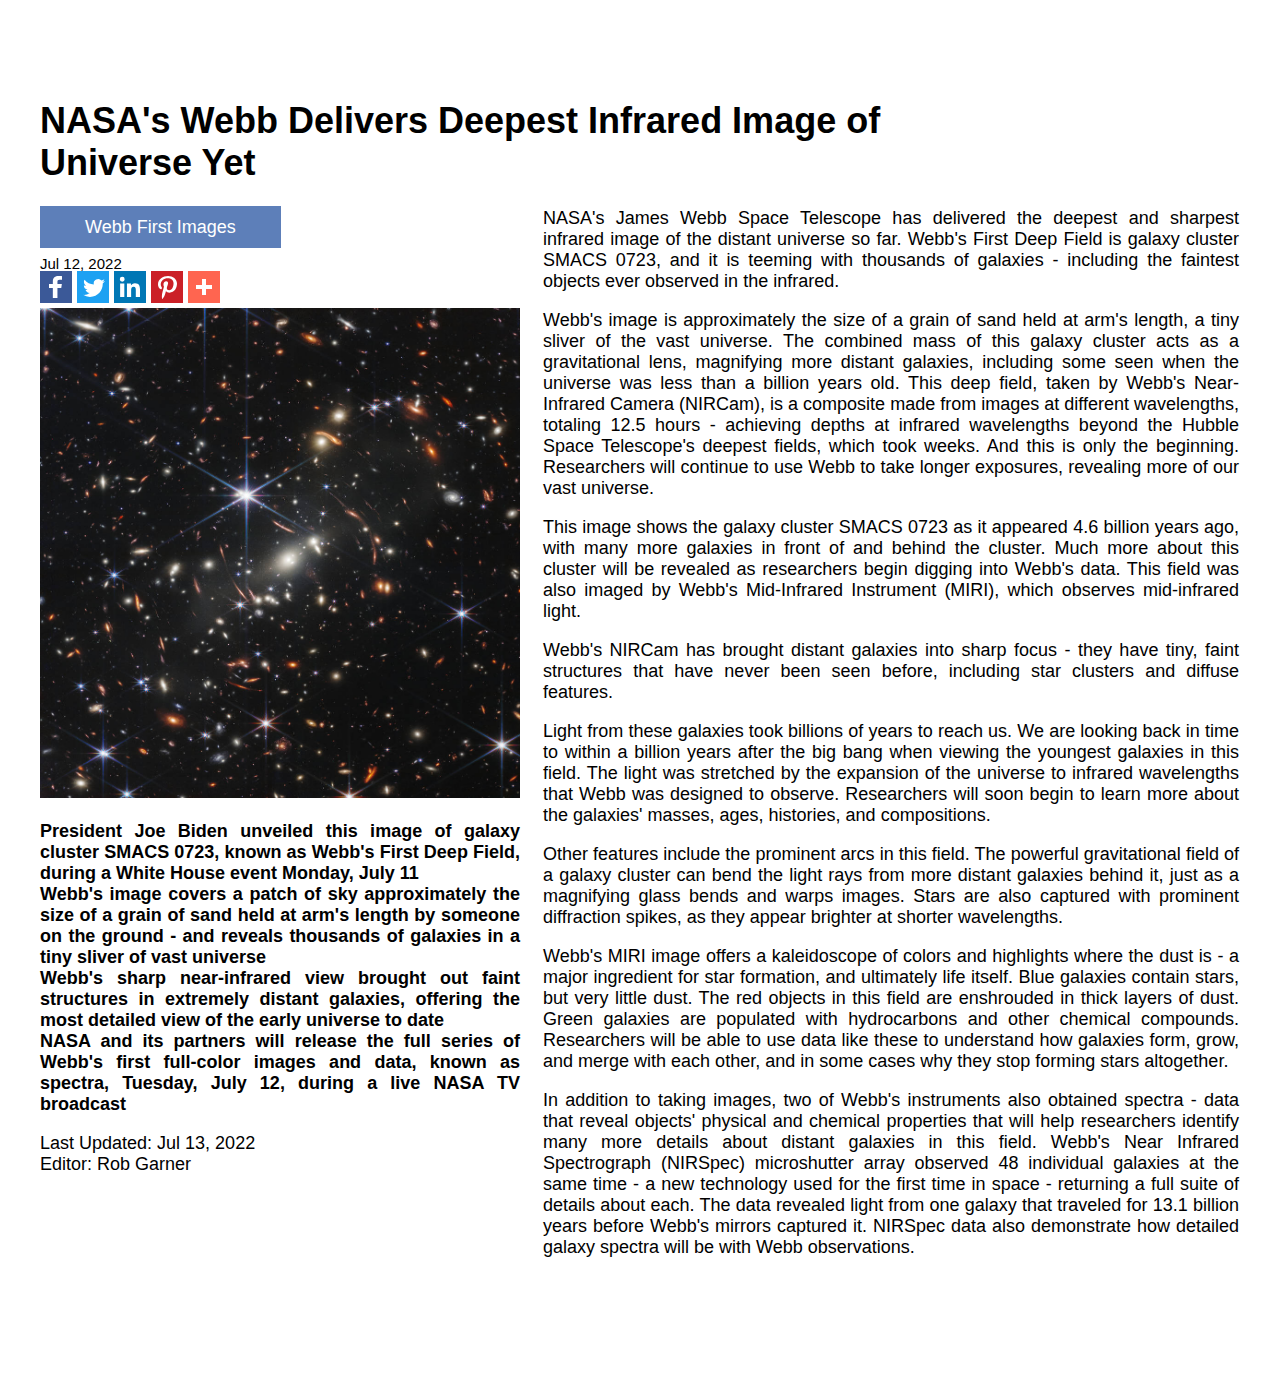
<file: index.html>
<!DOCTYPE html>
<html>
    <head>
        <meta charset="UTF-8">
        <title>NASA's Webb Delivers Deepest Infrared Image of Universe Yet</title>
        <link rel="stylesheet" href="style.css">
    </head>

<body>
    <div id="content" class="container">
    <h1>NASA's Webb Delivers Deepest Infrared Image of <br> Universe Yet</h1>

    <div class="col-left">

        <a href="#" class="link-category">Webb First Images</a>
        <br>

        <time datetime="2022-07-12"> <sub>Jul 12, 2022</sub> </time>
        <div>
            
            <a href="facebook" class="facebook">
                <svg xmlns="http://www.w3.org/2000/svg" xmlns:xlink="http://www.w3.org/1999/xlink" viewBox="0 0 32 32" version="1.1" role="img" aria-labelledby="at-svg-facebook-1" title="Facebook" alt="Facebook" class="at-icon at-icon-facebook" style="width: 32px; height: 32px;"><title id="at-svg-facebook-1">Facebook</title><g><path d="M22 5.16c-.406-.054-1.806-.16-3.43-.16-3.4 0-5.733 1.825-5.733 5.17v2.882H9v3.913h3.837V27h4.604V16.965h3.823l.587-3.913h-4.41v-2.5c0-1.123.347-1.903 2.198-1.903H22V5.16z" fill-rule="evenodd"></path></g></svg></a>

            <a href="#twitter" class="twitter">
                <svg xmlns="http://www.w3.org/2000/svg" xmlns:xlink="http://www.w3.org/1999/xlink" viewBox="0 0 32 32" version="1.1" role="img" aria-labelledby="at-svg-twitter-2" title="Twitter" alt="Twitter" class="at-icon at-icon-twitter" style="width: 32px; height: 32px;"><title id="at-svg-twitter-2">Twitter</title><g><path d="M27.996 10.116c-.81.36-1.68.602-2.592.71a4.526 4.526 0 0 0 1.984-2.496 9.037 9.037 0 0 1-2.866 1.095 4.513 4.513 0 0 0-7.69 4.116 12.81 12.81 0 0 1-9.3-4.715 4.49 4.49 0 0 0-.612 2.27 4.51 4.51 0 0 0 2.008 3.755 4.495 4.495 0 0 1-2.044-.564v.057a4.515 4.515 0 0 0 3.62 4.425 4.52 4.52 0 0 1-2.04.077 4.517 4.517 0 0 0 4.217 3.134 9.055 9.055 0 0 1-5.604 1.93A9.18 9.18 0 0 1 6 23.85a12.773 12.773 0 0 0 6.918 2.027c8.3 0 12.84-6.876 12.84-12.84 0-.195-.005-.39-.014-.583a9.172 9.172 0 0 0 2.252-2.336" fill-rule="evenodd"></path></g></svg></a>

            <a href="#linkedin" class="linkedin">
                <svg xmlns="http://www.w3.org/2000/svg" xmlns:xlink="http://www.w3.org/1999/xlink" viewBox="0 0 32 32" version="1.1" role="img" aria-labelledby="at-svg-linkedin-3" title="LinkedIn" alt="LinkedIn" class="at-icon at-icon-linkedin" style="width: 32px; height: 32px;"><title id="at-svg-linkedin-3">LinkedIn</title><g><path d="M26 25.963h-4.185v-6.55c0-1.56-.027-3.57-2.175-3.57-2.18 0-2.51 1.7-2.51 3.46v6.66h-4.182V12.495h4.012v1.84h.058c.558-1.058 1.924-2.174 3.96-2.174 4.24 0 5.022 2.79 5.022 6.417v7.386zM8.23 10.655a2.426 2.426 0 0 1 0-4.855 2.427 2.427 0 0 1 0 4.855zm-2.098 1.84h4.19v13.468h-4.19V12.495z" fill-rule="evenodd"></path></g></svg></a>

            <a href="#pinterest" class="pinterest">
                <svg xmlns="http://www.w3.org/2000/svg" xmlns:xlink="http://www.w3.org/1999/xlink" viewBox="0 0 32 32" version="1.1" role="img" aria-labelledby="at-svg-pinterest_share-4" title="Pinterest" alt="Pinterest" class="at-icon at-icon-pinterest_share" style="width: 32px; height: 32px;"><title id="at-svg-pinterest_share-4">Pinterest</title><g><path d="M7 13.252c0 1.81.772 4.45 2.895 5.045.074.014.178.04.252.04.49 0 .772-1.27.772-1.63 0-.428-1.174-1.34-1.174-3.123 0-3.705 3.028-6.33 6.947-6.33 3.37 0 5.863 1.782 5.863 5.058 0 2.446-1.054 7.035-4.468 7.035-1.232 0-2.286-.83-2.286-2.018 0-1.742 1.307-3.43 1.307-5.225 0-1.092-.67-1.977-1.916-1.977-1.692 0-2.732 1.77-2.732 3.165 0 .774.104 1.63.476 2.336-.683 2.736-2.08 6.814-2.08 9.633 0 .87.135 1.728.224 2.6l.134.137.207-.07c2.494-3.178 2.405-3.8 3.533-7.96.61 1.077 2.182 1.658 3.43 1.658 5.254 0 7.614-4.77 7.614-9.067C26 7.987 21.755 5 17.094 5 12.017 5 7 8.15 7 13.252z" fill-rule="evenodd"></path></g></svg></a>

            <a href="#email" class="email">
                <svg xmlns="http://www.w3.org/2000/svg" xmlns:xlink="http://www.w3.org/1999/xlink" viewBox="0 0 32 32" version="1.1" role="img" aria-labelledby="at-svg-addthis-5" title="More" alt="More" class="at-icon at-icon-addthis" style="width: 32px; height: 32px;"><title id="at-svg-addthis-5">AddThis</title><g><path d="M18 14V8h-4v6H8v4h6v6h4v-6h6v-4h-6z" fill-rule="evenodd"></path></g></svg></a>
        </div>
        <img src="imag.jpg" alt="Infrared Image">

        <p>
        <strong>
            
            President Joe Biden unveiled this image of galaxy cluster SMACS 0723, known as Webb's First Deep Field, during a White House event Monday, July 11 <br>
            Webb's image covers a patch of sky approximately the size of a grain of sand held at arm's length by someone on the ground - and reveals thousands of galaxies in a tiny sliver of vast universe <br>
            Webb's sharp near-infrared view brought out faint structures in extremely distant galaxies, offering the most detailed view of the early universe to date <br>
            NASA and its partners will release the full series of Webb's first full-color images and data, known as spectra, Tuesday, July 12, during a live NASA TV broadcast </strong>
        </p>

        <p>Last Updated: Jul 13, 2022 <br>
            Editor: Rob Garner</p>
        </div>
        
        <div class="col-right">
            <p>NASA's James Webb Space Telescope has delivered the deepest and sharpest infrared image of the distant universe so far. Webb's First Deep Field is galaxy cluster SMACS 0723, and it is teeming with thousands of galaxies - including the faintest objects ever observed in the infrared.</p>
        
            <p>Webb's image is approximately the size of a grain of sand held at arm's length, a tiny sliver of the vast universe. The combined mass of this galaxy cluster acts as a gravitational lens, magnifying more distant galaxies, including some seen when the universe was less than a billion years old. This deep field, taken by Webb's Near-Infrared Camera (NIRCam), is a composite made from images at different wavelengths, totaling 12.5 hours - achieving depths at infrared wavelengths beyond the Hubble Space Telescope's deepest fields, which took weeks. And this is only the beginning. Researchers will continue to use Webb to take longer exposures, revealing more of our vast universe.</p>

            <p>This image shows the galaxy cluster SMACS 0723 as it appeared 4.6 billion years ago, with many more galaxies in front of and behind the cluster. Much more about this cluster will be revealed as researchers begin digging into Webb's data. This field was also imaged by Webb's Mid-Infrared Instrument (MIRI), which observes mid-infrared light.</p>

            <p>Webb's NIRCam has brought distant galaxies into sharp focus - they have tiny, faint structures that have never been seen before, including star clusters and diffuse features.</p>
        
            <p>Light from these galaxies took billions of years to reach us. We are looking back in time to within a billion years after the big bang when viewing the youngest galaxies in this field. The light was stretched by the expansion of the universe to infrared wavelengths that Webb was designed to observe. Researchers will soon begin to learn more about the galaxies' masses, ages, histories, and compositions.</p>

            <p>Other features include the prominent arcs in this field. The powerful gravitational field of a galaxy cluster can bend the light rays from more distant galaxies behind it, just as a magnifying glass bends and warps images. Stars are also captured with prominent diffraction spikes, as they appear brighter at shorter wavelengths.</p>

            <p>Webb's MIRI image offers a kaleidoscope of colors and highlights where the dust is - a major ingredient for star formation, and ultimately life itself. Blue galaxies contain stars, but very little dust. The red objects in this field are enshrouded in thick layers of dust. Green galaxies are populated with hydrocarbons and other chemical compounds. Researchers will be able to use data like these to understand how galaxies form, grow, and merge with each other, and in some cases why they stop forming stars altogether.</p>

            <p>In addition to taking images, two of Webb's instruments also obtained spectra - data that reveal objects' physical and chemical properties that will help researchers identify many more details about distant galaxies in this field. Webb's Near Infrared Spectrograph (NIRSpec) microshutter array observed 48 individual galaxies at the same time - a new technology used for the first time in space - returning a full suite of details about each. The data revealed light from one galaxy that traveled for 13.1 billion years before Webb's mirrors captured it. NIRSpec data also demonstrate how detailed galaxy spectra will be with Webb observations.</p>
        </div>
</div>


</body>
</html>
</file>
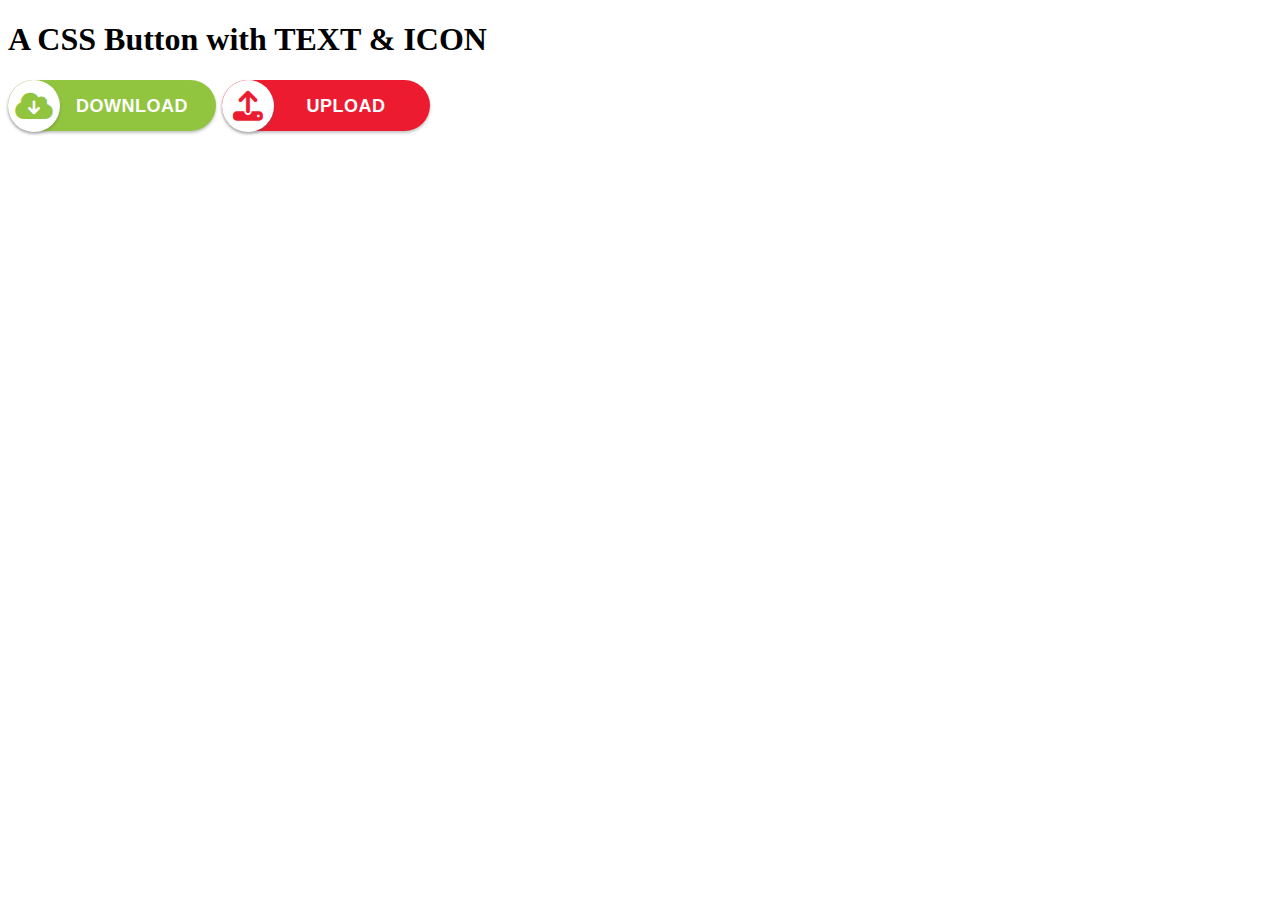
<file: button.html>
<!DOCTYPE html>
<html lang="en">
<head>
    <meta charset="UTF-8">
    <link rel="stylesheet" href="https://cdnjs.cloudflare.com/ajax/libs/font-awesome/6.1.1/css/all.min.css">
    <title>A CSS Button with TEXt & ICON</title>
    <style>
        .btn-wrapper {
            /* border: 1px solid black; */
            height: 51px;
            width: 210px;
            display: inline-block;
        }

        .btn-wrapper2 { 
        /* border: 1px solid black; */
        height: 43px;
        width: 168px; 
        display: inline-block;
    }

        .btn {
            display: inline-block;
            width: 208px;
            height: 51px;
            border-radius: 26px;
            text-decoration: none;
            font-family: Arial;
            text-transform: uppercase;
            font-weight: bold;
            font-size: 18px;
            line-height: 52px;
            box-shadow: 0 2px 3px #55555557;
        }

        .btn-download {
            background-color: #91c53f;
            color: white;
        }

        .btn i {
            width: 52px;
            height: 52px;
            /* transform: translateY(-16px); */
            border-radius: 26px;
            text-align: center;
            line-height: 52px;
            font-size: 30px;
            box-shadow: 0 2px 3px #55555557;

        }

        .btn-download i {
            background-color: white;
            color: #91c53f;
        }

        .btn span {
            display: inline-block;
            transform: translateY(-5px);
            width: 134px;
            text-align: center;
            letter-spacing: .5px;
        }
        .btn-upload {
        background-color: #ed1b30;
        color: white;
        display: inline-block;
      }
      .btn-upload i {
        background-color: white;
        color: #ed1b30;
      }

      .btn-download:hover{
        background-color: #1f7a1f;
        transition: 0.25s;
        
      }
      .btn-download i:hover {
        background-color: #1f7a1f;
        transition: 0.25s;

      }

      .btn-upload:hover{
        background-color:  #800000;
        transition: 0.25s;

      }
      .btn-upload i:hover {
        background-color: #800000;
        transition: 0.25s;
      }

      


    </style>
</head>
<body>
    <h1>A CSS Button with TEXT & ICON</h1>

    <div class="btn-wrapper">
        <a class="btn btn-download" href="/download"> 
            <i class="fa-solid fa-cloud-arrow-down"></i> 
            <span> Download</span> </a> 
    </div>
    <div class="btn-wrapper2">
        <a  class=" btn btn-upload" href="#upload">
          <i class="fa-solid fa-upload"></i>
          <span>Upload</span>
          </a>
      </div>
</body>
</html>
</file>
<file: style.css>
html {
    font-size: 18px;
}

body {
    font-family: Arial, Helvetica, sans-serif;
}

.container {
    width: 1200px;
    /* border: 1px solid black; */
    margin: 100px auto;
}

.col-left, 
.col-right {
    /* border: 1px solid red; */
    display: inline-block;
    vertical-align: top;
}

.col-left p,
.col-right p {
    text-align: justify;
}

.col-left {
    width: 40%;
}

.col-right {
    width: 58%;
    margin-left: 1rem;
}

.col-left img {
    width: 100%;
}

.link-category {
    background-color: #5d7fb9;
    color: white;
    text-decoration: none;
    padding: .6em 2.5em ;
    /* display: inline-block; */
    line-height: 2.2em;
}

.col-right p:first-child {
    margin-top: 0;
}

.facebook {
    background-color: rgb(59, 89, 152);
    fill: white;
    display: inline-block;
    width: 32px;
    height: 32px;
}

.twitter {
    background-color: rgb(29, 161, 242);
    fill: white;
    display: inline-block;
    width: 32px;
    height: 32px;
}

.linkedin {
    background-color: rgb(0, 119, 181);
    fill: white;
    display: inline-block;
    width: 32px;
    height: 32px;
}

.pinterest {
    background-color: rgb(203, 32, 39);
    fill: white;
    display: inline-block;
    width: 32px;
    height: 32px;
}

.email {
    background-color: rgb(255, 101, 80);
    fill: white;
    display: inline-block;
    width: 32px;
    height: 32px;
}
</file>
